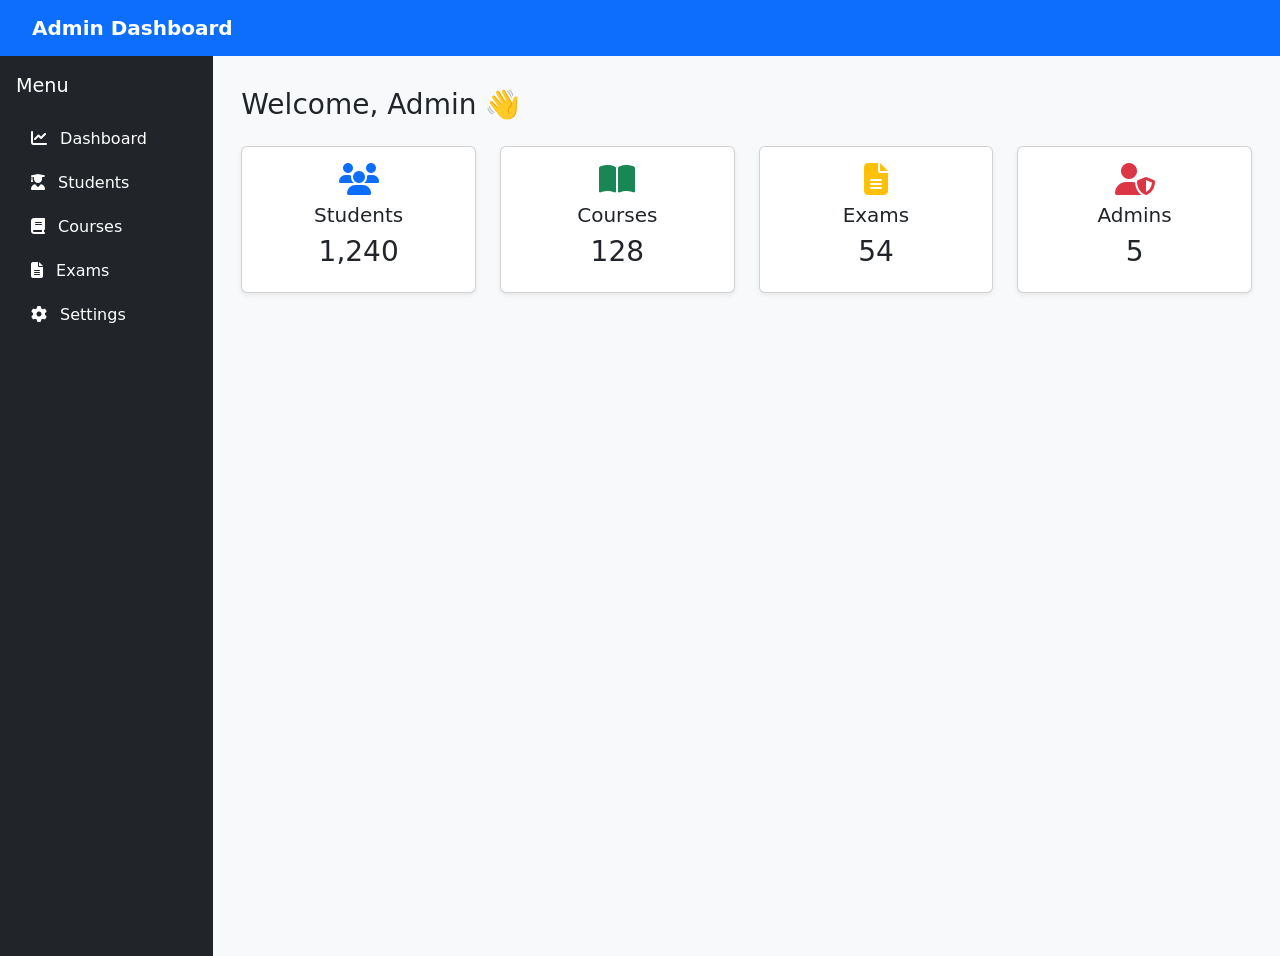
<file: WAD_LAB/WAD_LAB/Assignment_1A/index.html>
<!DOCTYPE html>
<html lang="en">
  <head>
    <meta charset="UTF-8" />
    <meta name="viewport" content="width=device-width, initial-scale=1.0" />
    <title>Admin Dashboard</title>
    <link
      href="https://cdn.jsdelivr.net/npm/bootstrap@5.3.3/dist/css/bootstrap.min.css"
      rel="stylesheet"
    />
    <link
      href="https://cdnjs.cloudflare.com/ajax/libs/font-awesome/6.5.0/css/all.min.css"
      rel="stylesheet"
    />
    <style>
      body {
        padding-top: 56px; /* Push content below navbar */
      }
      .sidebar-link {
        padding: 10px 15px;
        display: block;
        color: white;
        text-decoration: none;
        border-radius: 5px;
      }
      .sidebar-link:hover {
        background-color: rgba(255, 255, 255, 0.1);
        color: #fff;
      }
      .sidebar-title {
        font-size: 1.2rem;
        margin-bottom: 1rem;
      }
      .sidebar-fixed {
        height: 100vh;
        position: sticky;
        top: 56px; /* Align with navbar */
      }
    </style>
  </head>
  <body class="bg-light">
    <!-- Navbar -->
    <nav
      class="navbar navbar-expand-lg fixed-top px-3"
      style="background-color: #0d6efd"
    >
      <div class="d-flex align-items-center">
        <button
          class="btn btn-outline-light d-lg-none"
          type="button"
          data-bs-toggle="offcanvas"
          data-bs-target="#sidebar"
        >
          <i class="fas fa-bars"></i>
        </button>
        <span class="navbar-brand ms-3 fw-bold text-white"
          >Admin Dashboard</span
        >
      </div>
    </nav>

    <!-- Sidebar for small screens -->
    <div
      class="offcanvas offcanvas-start text-bg-dark"
      tabindex="-1"
      id="sidebar"
      aria-labelledby="sidebarLabel"
    >
      <div class="offcanvas-header">
        <h5 class="offcanvas-title" id="sidebarLabel">Menu</h5>
        <button
          type="button"
          class="btn-close btn-close-white"
          data-bs-dismiss="offcanvas"
        ></button>
      </div>
      <div class="offcanvas-body p-0">
        <div class="p-3">
          <a href="#" class="sidebar-link"
            ><i class="fas fa-chart-line me-2"></i> Dashboard</a
          >
          <a href="#" class="sidebar-link"
            ><i class="fas fa-user-graduate me-2"></i> Students</a
          >
          <a href="#" class="sidebar-link"
            ><i class="fas fa-book me-2"></i> Courses</a
          >
          <a href="#" class="sidebar-link"
            ><i class="fas fa-file-alt me-2"></i> Exams</a
          >
          <a href="#" class="sidebar-link"
            ><i class="fas fa-cog me-2"></i> Settings</a
          >
        </div>
      </div>
    </div>

    <div class="container-fluid">
      <div class="row">
        <!-- Sidebar for large screens -->
        <div
          class="col-lg-2 d-none d-lg-block bg-dark text-white sidebar-fixed p-3"
        >
          <div class="sidebar-title">Menu</div>
          <a href="#" class="sidebar-link"
            ><i class="fas fa-chart-line me-2"></i> Dashboard</a
          >
          <a href="#" class="sidebar-link"
            ><i class="fas fa-user-graduate me-2"></i> Students</a
          >
          <a href="#" class="sidebar-link"
            ><i class="fas fa-book me-2"></i> Courses</a
          >
          <a href="#" class="sidebar-link"
            ><i class="fas fa-file-alt me-2"></i> Exams</a
          >
          <a href="#" class="sidebar-link"
            ><i class="fas fa-cog me-2"></i> Settings</a
          >
        </div>

        <!-- Main Content -->
        <div class="col-lg-10 pt-3">
          <div class="p-3">
            <h3 class="mb-4">Welcome, Admin 👋</h3>

            <div class="row g-4">
              <div class="col-md-6 col-xl-3">
                <div class="card text-center shadow-sm">
                  <div class="card-body">
                    <i class="fas fa-users fa-2x text-primary mb-2"></i>
                    <h5>Students</h5>
                    <h3>1,240</h3>
                  </div>
                </div>
              </div>
              <div class="col-md-6 col-xl-3">
                <div class="card text-center shadow-sm">
                  <div class="card-body">
                    <i class="fas fa-book-open fa-2x text-success mb-2"></i>
                    <h5>Courses</h5>
                    <h3>128</h3>
                  </div>
                </div>
              </div>
              <div class="col-md-6 col-xl-3">
                <div class="card text-center shadow-sm">
                  <div class="card-body">
                    <i class="fas fa-file-alt fa-2x text-warning mb-2"></i>
                    <h5>Exams</h5>
                    <h3>54</h3>
                  </div>
                </div>
              </div>
              <div class="col-md-6 col-xl-3">
                <div class="card text-center shadow-sm">
                  <div class="card-body">
                    <i class="fas fa-user-shield fa-2x text-danger mb-2"></i>
                    <h5>Admins</h5>
                    <h3>5</h3>
                  </div>
                </div>
              </div>
            </div>
          </div>
        </div>
      </div>
    </div>

    <!-- Bootstrap JS -->
    <script src="https://cdn.jsdelivr.net/npm/bootstrap@5.3.3/dist/js/bootstrap.bundle.min.js"></script>
  </body>
</html>
</file>
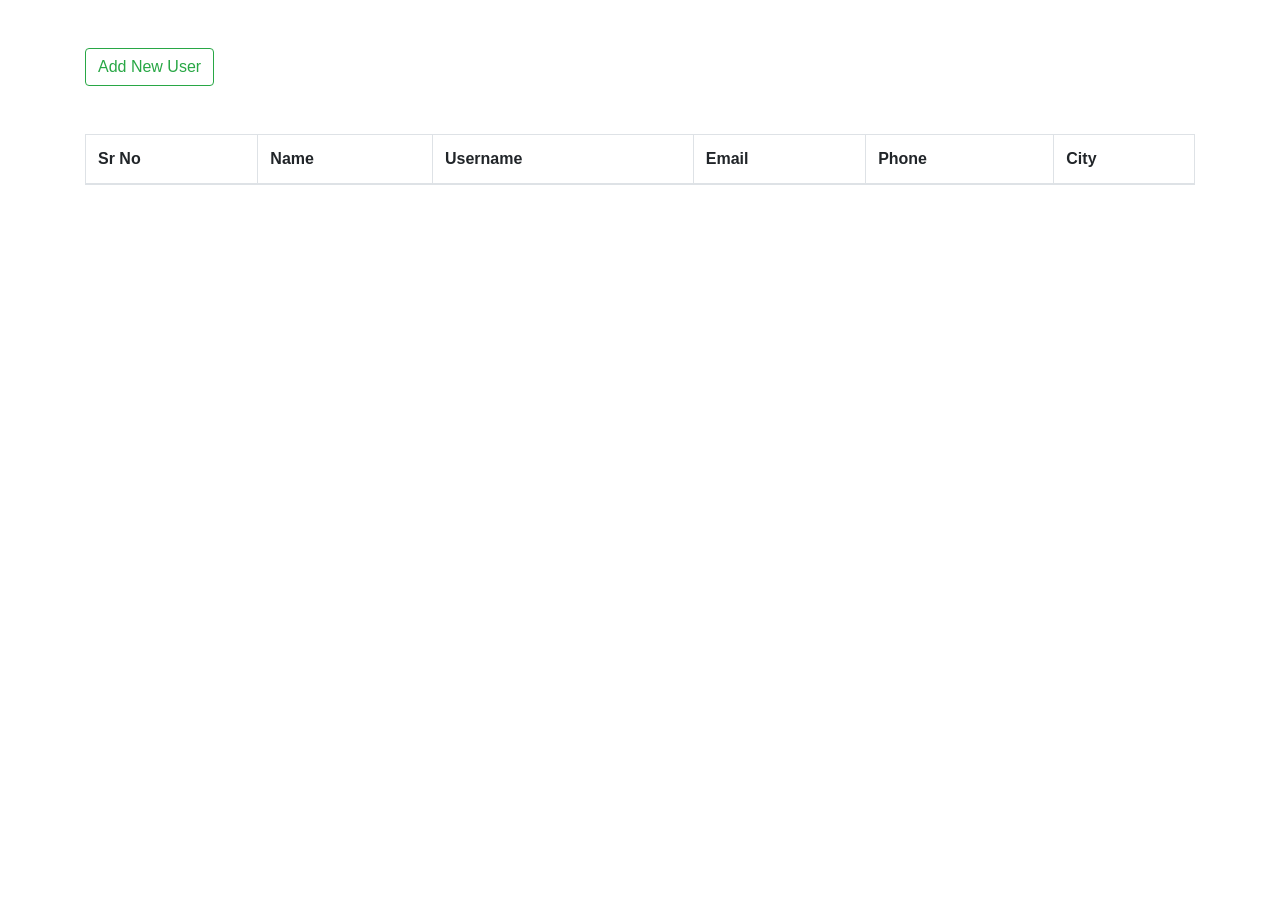
<file: WAD_LAB/WAD_LAB/Assignment_1B/index.html>
<!DOCTYPE html>
<html lang="en">
  <head>
    <meta charset="UTF-8" />
    <meta http-equiv="X-UA-Compatible" content="IE=edge" />
    <meta name="viewport" content="width=device-width, initial-scale=1.0" />
    <title>Assignment 1B</title>
    <link
      rel="stylesheet"
      href="https://cdn.jsdelivr.net/npm/bootstrap@4.6.1/dist/css/bootstrap.min.css"
      integrity="sha384-zCbKRCUGaJDkqS1kPbPd7TveP5iyJE0EjAuZQTgFLD2ylzuqKfdKlfG/eSrtxUkn"
      crossorigin="anonymous"
    />
  </head>

  <body>
    <div class="container">
      <button
        class="btn btn-outline-success mt-5"
        data-toggle="modal"
        data-target="#addNewUser"
      >
        Add New User
      </button>
      <table class="table table-striped table-bordered my-5">
        <thead>
          <tr>
            <th scope="col">Sr No</th>
            <th scope="col">Name</th>
            <th scope="col">Username</th>
            <th scope="col">Email</th>
            <th scope="col">Phone</th>
            <th scope="col">City</th>
          </tr>
        </thead>
        <tbody id="tbody"></tbody>
      </table>

      <div class="modal fade" id="addNewUser">
        <div class="modal-dialog">
          <div class="modal-content">
            <div class="modal-header">
              <h5 class="modal-title" id="exampleModalLabel">Enter details</h5>
              <button
                type="button"
                class="close"
                data-dismiss="modal"
                aria-label="Close"
              >
                <span aria-hidden="true">&times;</span>
              </button>
            </div>
            <div class="modal-body">
              <form>
                <div class="form-group">
                  <label for="email">Email address</label>
                  <input type="email" class="form-control" id="email" />
                </div>
                <div class="form-group">
                  <label for="text">Name</label>
                  <input type="text" class="form-control" id="name" />
                </div>
                <div class="form-group">
                  <label for="text">Username</label>
                  <input type="text" class="form-control" id="username" />
                </div>
                <div class="form-group">
                  <label for="text">City</label>
                  <input type="text" class="form-control" id="city" />
                </div>

                <div class="form-group">
                  <label for="text">phone</label>
                  <input type="text" class="form-control" id="phone" />
                </div>
                <div class="form-group">
                  <label for="password">Password</label>
                  <input type="password" class="form-control" id="password" />
                </div>
                <button
                  type="submit"
                  id="btn"
                  data-dismiss="modal"
                  class="btn btn-primary"
                >
                  Submit
                </button>
              </form>
            </div>
          </div>
        </div>
      </div>
    </div>

    <script src="./main.js"></script>
    <script
      src="https://cdn.jsdelivr.net/npm/jquery@3.5.1/dist/jquery.slim.min.js"
      integrity="sha384-DfXdz2htPH0lsSSs5nCTpuj/zy4C+OGpamoFVy38MVBnE+IbbVYUew+OrCXaRkfj"
      crossorigin="anonymous"
    ></script>
    <script
      src="https://cdn.jsdelivr.net/npm/popper.js@1.16.1/dist/umd/popper.min.js"
      integrity="sha384-9/reFTGAW83EW2RDu2S0VKaIzap3H66lZH81PoYlFhbGU+6BZp6G7niu735Sk7lN"
      crossorigin="anonymous"
    ></script>
    <script
      src="https://cdn.jsdelivr.net/npm/bootstrap@4.6.1/dist/js/bootstrap.min.js"
      integrity="sha384-VHvPCCyXqtD5DqJeNxl2dtTyhF78xXNXdkwX1CZeRusQfRKp+tA7hAShOK/B/fQ2"
      crossorigin="anonymous"
    ></script>
  </body>
</html>
</file>
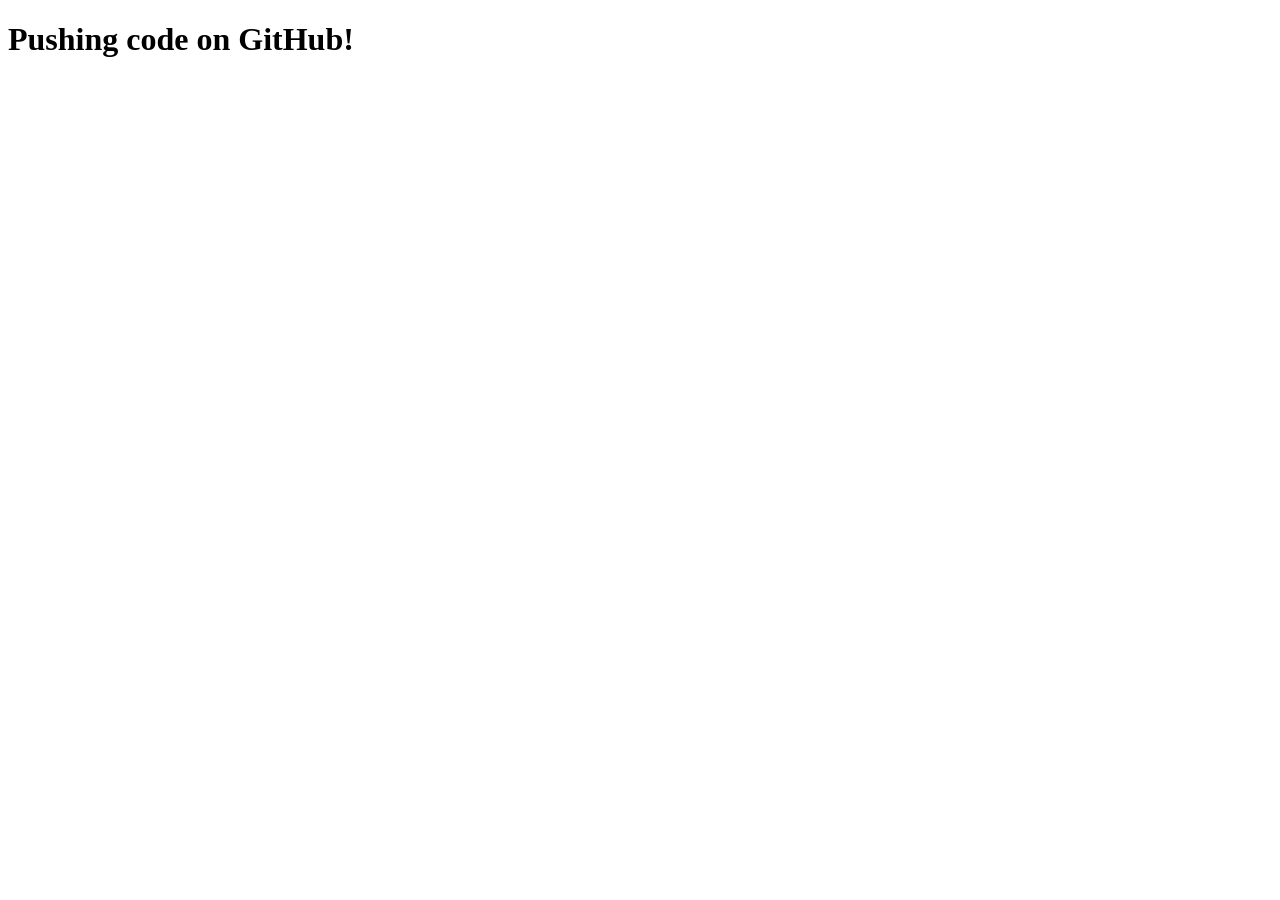
<file: WAD_LAB/WAD_LAB/Assignment_2A/index.html>
<!DOCTYPE html>
<html lang="en">
  <head>
    <meta charset="UTF-8" />
    <meta name="viewport" content="width=device-width, initial-scale=1.0" />
    <title>Git</title>
  </head>
  <body>
    <h1>Pushing code on GitHub!</h1>
  </body>
</html>
</file>
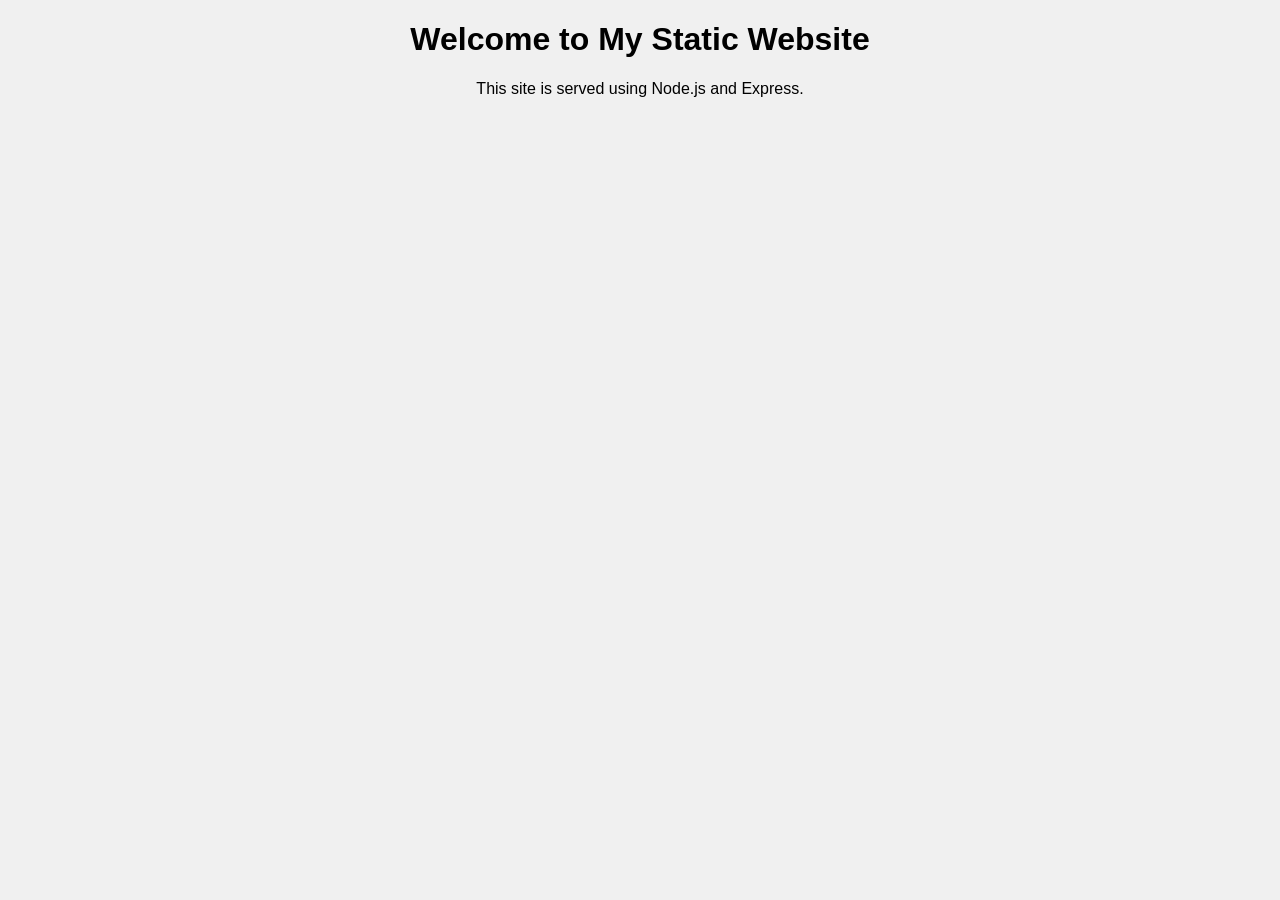
<file: WAD_LAB/WAD_LAB/Assignment_3A/static-website/public/index.html>
<!DOCTYPE html>
<html>
  <head>
    <title>My Static Website</title>
    <link rel="stylesheet" href="style.css" />
  </head>
  <body>
    <h1>Welcome to My Static Website</h1>
    <p>This site is served using Node.js and Express.</p>
    <script src="script.js"></script>
  </body>
</html>
</file>
<file: WAD_LAB/WAD_LAB/Assignment_3A/static-website/public/style.css>
body {
  font-family: Arial, sans-serif;
  text-align: center;
  background-color: #f0f0f0;
}
</file>
